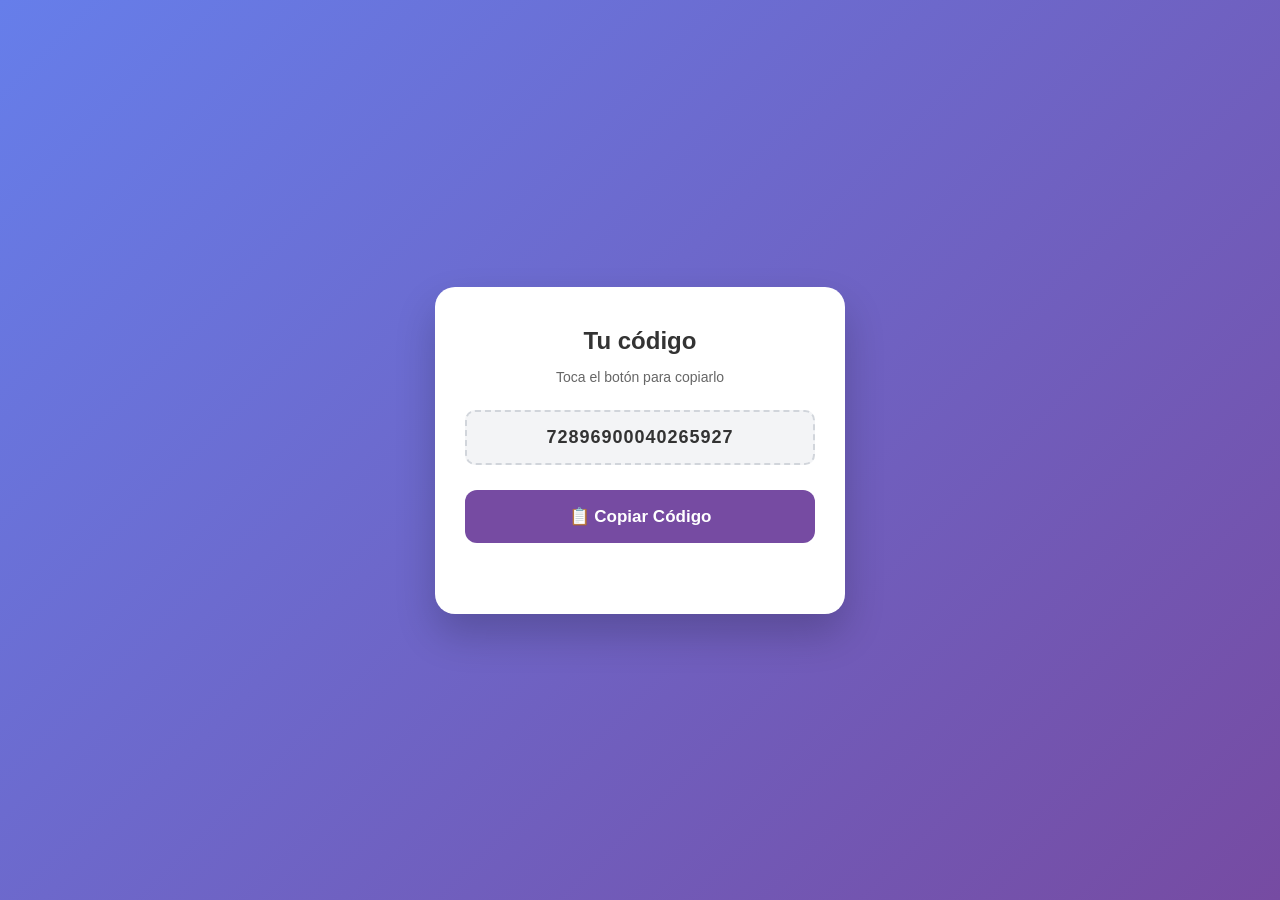
<file: index.html>
<!DOCTYPE html>
<html lang="es">
<head>
<meta charset="UTF-8">
<meta name="viewport" content="width=device-width, initial-scale=1.0">
<title>Copiar Código</title>
<style>
  body {
    margin: 0;
    height: 100vh;
    display: flex;
    justify-content: center;
    align-items: center;
    background: linear-gradient(135deg, #667eea, #764ba2);
    font-family: -apple-system, BlinkMacSystemFont, 'Segoe UI', sans-serif;
  }
  .card {
    background: white;
    padding: 40px 30px;
    border-radius: 20px;
    box-shadow: 0 20px 40px rgba(0,0,0,0.2);
    text-align: center;
    max-width: 350px;
    width: 90%;
  }
  h2 {
    margin: 0 0 10px 0;
    color: #333;
  }
  p {
    color: #666;
    font-size: 14px;
    margin-bottom: 25px;
  }
  .code-box {
    background: #f3f4f6;
    padding: 15px;
    border-radius: 10px;
    font-size: 18px;
    font-weight: bold;
    letter-spacing: 1px;
    color: #333;
    margin-bottom: 25px;
    border: 2px dashed #d1d5db;
  }
  button {
    width: 100%;
    padding: 16px;
    font-size: 17px;
    font-weight: bold;
    color: white;
    background: #764ba2;
    border: none;
    border-radius: 12px;
    cursor: pointer;
    transition: all 0.2s;
  }
  button:active {
    transform: scale(0.96);
    background: #5b3a8a;
  }
  #mensaje {
    margin-top: 15px;
    font-size: 14px;
    color: #10b981;
    font-weight: bold;
    opacity: 0;
    transition: opacity 0.3s;
  }
  #mensaje.show {
    opacity: 1;
  }
</style>
</head>
<body>

<div class="card">
  <h2>Tu código</h2>
  <p>Toca el botón para copiarlo</p>
  
  <div class="code-box">72896900040265927</div>
  
  <button id="btnCopiar" onclick="copiarCodigo()">📋 Copiar Código</button>
  
  <div id="mensaje">¡Copiado al portapapeles! ✓</div>
</div>

<script>
  function copiarCodigo() {
    const codigo = "728969000040265927";
    
    navigator.clipboard.writeText(codigo).then(() => {
      const btn = document.getElementById("btnCopiar");
      const msg = document.getElementById("mensaje");
      
      btn.innerHTML = "¡Copiado! ✓";
      msg.classList.add("show");
      
      setTimeout(() => {
        btn.innerHTML = "📋 Copiar Código";
        msg.classList.remove("show");
      }, 2000);
      
    }).catch(() => {
      // Fallback para navegadores viejos
      const input = document.createElement("input");
      input.value = codigo;
      document.body.appendChild(input);
      input.select();
      document.execCommand("copy");
      document.body.removeChild(input);
      alert("Código copiado: " + codigo);
    });
  }
</script>

</body>
</html>
</file>
